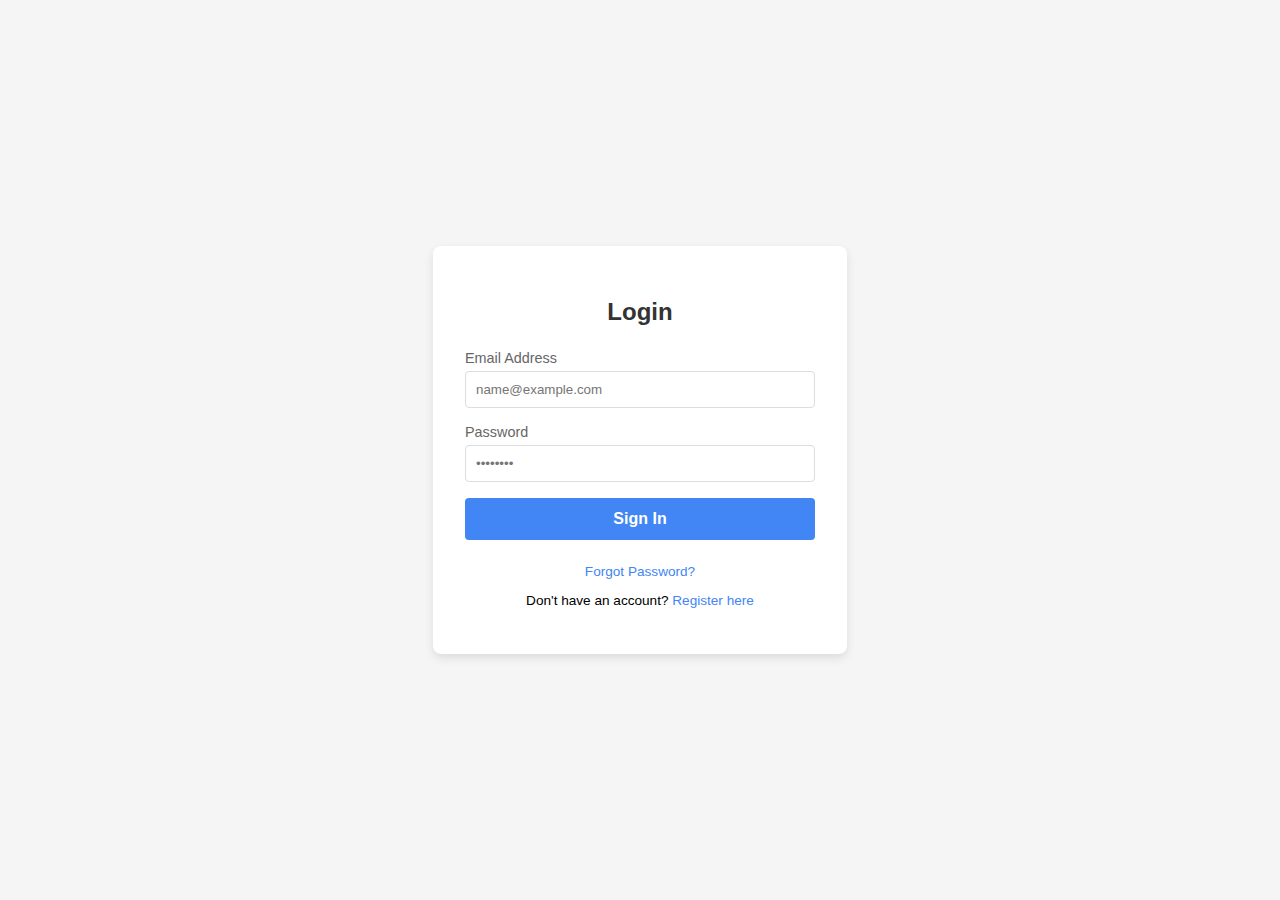
<file: adin.html>
<!DOCTYPE html>
<html lang="en">
<head>
    <meta charset="UTF-8">
    <meta name="viewport" content="width=device-width, initial-scale=1.0">
    <title>Super Admin Dashboard</title>
    <link rel="stylesheet" href="https://cdnjs.cloudflare.com/ajax/libs/font-awesome/6.4.0/css/all.min.css">
    <style>
        :root {
            --sidebar-width: 260px;
            --primary: #4285f4;
            --secondary: #34a853;
            --danger: #ea4335;
            --text-main: #202124;
            --bg-body: #f1f3f4;
        }

        body { font-family: 'Segoe UI', sans-serif; background: var(--bg-body); margin: 0; display: flex; overflow-x: hidden; }

        /* Sidebar & Layout */
        nav { width: var(--sidebar-width); background: #fff; height: 100vh; border-right: 1px solid #dadce0; position: fixed; display: flex; flex-direction: column; z-index: 100; }
        main { margin-left: var(--sidebar-width); flex: 1; min-height: 100vh; }
        header { background: #fff; padding: 15px 25px; display: flex; justify-content: space-between; align-items: center; border-bottom: 1px solid #dadce0; position: sticky; top: 0; z-index: 99; }

        /* Elements */
        .content { padding: 30px; max-width: 1100px; margin: 0 auto; }
        .card { background: #fff; padding: 20px; border-radius: 12px; border: 1px solid #dadce0; margin-bottom: 20px; box-shadow: 0 2px 4px rgba(0,0,0,0.05); }
        .nav-item { padding: 15px 25px; border: none; background: none; width: 100%; text-align: left; cursor: pointer; color: #5f6368; font-size: 15px; transition: 0.3s; }
        .nav-item.active { background: #e8f0fe; color: var(--primary); border-radius: 0 50px 50px 0; font-weight: bold; }
        .hidden { display: none !important; }

        input, textarea { width: 100%; padding: 12px; margin: 10px 0; border: 1px solid #ddd; border-radius: 8px; font-family: inherit; box-sizing: border-box; }
        button { background: var(--primary); color: white; border: none; padding: 10px 20px; border-radius: 6px; cursor: pointer; font-weight: bold; }
        
        table { width: 100%; border-collapse: collapse; }
        th { text-align: left; padding: 12px; border-bottom: 2px solid #eee; background: #f8f9fa; }
        td { padding: 12px; border-bottom: 1px solid #eee; font-size: 14px; }
        
        .badge-count { background: #e8f0fe; color: var(--primary); padding: 2px 8px; border-radius: 10px; font-weight: bold; }
        .status-tag { font-size: 11px; font-weight: bold; text-transform: uppercase; padding: 2px 6px; border-radius: 4px; margin-left: 5px; }
        .status-active { background: #e6f4ea; color: #1e8e3e; }
        .status-banned { background: #fce8e6; color: #d93025; }

        /* --- MODAL STYLES --- */
        .modal-overlay { position: fixed; inset: 0; background: rgba(0,0,0,0.5); display: flex; align-items: center; justify-content: center; z-index: 1000; visibility: hidden; opacity: 0; transition: 0.3s; }
        .modal-overlay.active { visibility: visible; opacity: 1; }
        .modal { background: white; padding: 30px; border-radius: 12px; width: 90%; max-width: 400px; text-align: center; transform: translateY(20px); transition: 0.3s; }
        .modal-overlay.active .modal { transform: translateY(0); }
        .modal i { font-size: 50px; margin-bottom: 15px; }
        .modal.success i { color: var(--secondary); }
        .modal.error i { color: var(--danger); }
        
        /* New Styles for History Table inside Modal */
    #historyModal .modal { width: 600px; max-width: 95%; max-height: 80vh; overflow-y: auto; text-align: left; }
    .history-row { display: flex; justify-content: space-between; padding: 10px; border-bottom: 1px solid #eee; font-size: 13px; }
    .history-row:last-child { border-bottom: none; }
    .action-text { font-weight: 500; color: var(--text-main); }
    .time-text { color: var(--text-sub); font-size: 12px; }
    </style>
</head>
<body>

    <div id="historyModal" class="modal-overlay" onclick="closeHistoryModal(event)">
    <div class="modal" onclick="event.stopPropagation()">
        <div style="display:flex; justify-content:space-between; align-items:center; margin-bottom:20px;">
            <h3 id="historyTitle" style="margin:0;">User History</h3>
            <button onclick="closeHistoryModal()" style="background:#eee; color:#333; padding:5px 10px;">&times;</button>
        </div>
        <div id="historyContent">
            <p>Loading activities...</p>
        </div>
    </div>
</div>

    <div id="statusModal" class="modal-overlay">
        <div class="modal" id="modalContent">
            <i id="modalIcon" class="fas fa-check-circle"></i>
            <h3 id="modalTitle">Notification</h3>
            <p id="modalMsg">Action completed successfully!</p>
            <div id="modalActions" style="display: flex; gap: 10px; margin-top: 20px;">
                <button id="modalConfirmBtn" class="hidden" style="flex: 1; background: var(--danger); justify-content: center;">Confirm</button>
                <button id="modalCloseBtn" onclick="closeModal()" style="flex: 1; background: #eee; color: #333; justify-content: center;">Close</button>
            </div>
        </div>
    </div>

    <nav>
        <div style="padding:25px; font-size:22px; font-weight:bold; color:var(--primary);">AppPortal Admin</div>
        <button class="nav-item active" onclick="showSection('dash')"><i class="fas fa-chart-line"></i> Overview</button>
        <button class="nav-item" onclick="showSection('users')"><i class="fas fa-users"></i> Manage Users</button>
        <button class="nav-item" onclick="showSection('msg')"><i class="fas fa-paper-plane"></i> Send Message</button>
        <button class="nav-item" onclick="showSection('profile')"><i class="fas fa-cog"></i> Settings</button>
        <button class="nav-item" onclick="handleLogout()" style="margin-top: auto; color: var(--danger);"><i class="fas fa-sign-out-alt"></i> Logout</button>
    </nav>

    <main>
        <header>
            <div id="sectionTitle">Dashboard Overview</div>
            <div style="display:flex; align-items:center;">
                <span id="topName" style="margin-right:10px; font-weight:600;">Admin</span>
                <img id="topAvatar" src="" style="width:35px; border-radius:50%;">
            </div>
        </header>

        <div class="content">
            <section id="dash">
                <div class="card">
                    <h3>System Health</h3>
                    <p>Welcome back. Your system is running normally.</p>
                </div>
            </section>

            <section id="users" class="hidden">
                <div class="card">
                    <div style="display:flex; justify-content:space-between; align-items:center; margin-bottom:15px;">
                        <h3>Registered Users</h3>
                        <input type="text" id="userSearch" placeholder="Search by name or email..." style="width:250px; margin:0;" onkeyup="filterUsers()">
                    </div>
                    <table>
                        <thead>
                            <tr>
                                <th>Name</th>
                                <th>Email</th>
                                <th>Activities</th>
                                <th>Action</th>
                            </tr>
                        </thead>
                        <tbody id="userListBody">
                            <tr><td colspan="4">Loading user data...</td></tr>
                        </tbody>
                    </table>
                </div>
            </section>

            <section id="msg" class="hidden">
                <div class="card">
                    <h3>Direct Message</h3>
                    <input type="email" id="targetEmail" placeholder="Recipient Email">
                    <textarea id="adminMsg" rows="5" placeholder="Your message..."></textarea>
                    <button id="sendBtn" onclick="sendAdminMessage()"> 
                        <span id="sendText">Send Now</span>
                        <i id="sendLoader" class="fas fa-spinner fa-spin hidden"></i>
                    </button>
                </div>
            </section>

            <section id="profile" class="hidden">
                <div class="card">
                    <h3>Admin Profile</h3>
                    <input type="text" id="newNameInput" placeholder="Update Admin Name">
                    <button id="updateBtn" onclick="updateName()">Save Changes</button>
                </div>
            </section>
        </div>
    </main>

    <script>
        const API_URL = 'https://script.google.com/macros/s/AKfycbxc7m46xTrD-F9ObUzVwPywNn8zqm_3RHWx_QWuna0IQR-6AfpyGUFrAF6P3ItwUZ49DA/exec'; // RE-ADD YOUR URL HERE

        async function api(func, data) {
            const fd = new URLSearchParams();
            fd.append('function', func);
            fd.append('data', JSON.stringify({ ...data, token: localStorage.getItem('gas_session_token') }));
            const res = await fetch(API_URL, { method: 'POST', body: fd });
            return await res.json();
        }

        function showSection(id) {
            ['dash', 'users', 'msg', 'profile'].forEach(s => document.getElementById(s).classList.add('hidden'));
            document.getElementById(id).classList.remove('hidden');
            document.querySelectorAll('.nav-item').forEach(b => b.classList.remove('active'));
            if(id === 'users') fetchAllUsers();
        }

        async function fetchAllUsers() {
            const res = await api('getAllUsers', {});
            const body = document.getElementById('userListBody');
            if(res.success) {
                window.allUsers = res.users; // Cache for search
                renderUserTable(res.users);
            }
        }

        async function viewHistory(email) {
        document.getElementById('historyTitle').innerText = "History for " + email;
        document.getElementById('historyContent').innerHTML = '<p><i class="fas fa-spinner fa-spin"></i> Fetching logs...</p>';
        document.getElementById('historyModal').classList.add('active');

        const res = await api('getUserHistory', { targetEmail: email });
        
        const content = document.getElementById('historyContent');
        if (res.success && res.logs.length > 0) {
            content.innerHTML = res.logs.map(log => `
                <div class="history-row">
                    <span class="action-text">${log.action}</span>
                    <span class="time-text">${new Date(log.timestamp).toLocaleString()}</span>
                </div>
            `).join('');
        } else {
            content.innerHTML = '<p style="text-align:center; padding:20px;">No activity recorded for this user.</p>';
        }
    }

    function closeHistoryModal(e) {
        document.getElementById('historyModal').classList.remove('active');
    }

        function renderUserTable(users) {
            const body = document.getElementById('userListBody');
            body.innerHTML = users.map(u => {
        const isBanned = u.status === 'Banned';
        const banBtnClass = isBanned ? 'btn-active' : 'btn-ban';
        const banBtnText = isBanned ? 'Unban' : 'Ban';
        const statusBadge = isBanned ? 
            `<span style="color:var(--danger); font-weight:bold;">[BANNED]</span>` : 
            `<span style="color:var(--secondary);">[Active]</span>`;

        return `
                <tr>
                    <td><strong>${u.name}</strong>
                    <span class="status-tag ${isBanned ? 'status-banned' : 'status-active'}">${u.status || 'Active'}</span></td>
                    <td>${u.email}</td>
                    <td><span class="badge-count">${u.activityCount}</span></td>
                    <td>
                    <button onclick="viewHistory('${u.email}')" style="background:#6c757d; padding:5px 10px; font-size:12px; margin-right:5px;">
                        <i class="fas fa-eye"></i> History
                    </button>
                    <button onclick="toggleBan('${u.email}', '${u.status}')" style="background:${isBanned ? 'var(--secondary)' : 'var(--danger)'}; padding:5px 8px; font-size:11px;">
                        <i class="fas fa-user-${isBanned ? 'check' : 'slash'}"></i> ${banBtnText}
                    </button>
                    <button title="Force Logout" onclick="forceLogout('${u.email}')" style="background:var(--danger);"><i class="fas fa-running"></i> Kick</button>
                        <button onclick="openChat('${u.email}')" style="background:var(--secondary); padding:5px 10px; font-size:12px;">
                            <i class="fas fa-comment"></i> Message
                        </button>
                    </td>
                </tr>
            `;
            }).join('');
        }

        function filterUsers() {
            const term = document.getElementById('userSearch').value.toLowerCase();
            const filtered = window.allUsers.filter(u => 
                u.name.toLowerCase().includes(term) || u.email.toLowerCase().includes(term)
            );
            renderUserTable(filtered);
        }

        function openChat(email) {
            document.getElementById('targetEmail').value = email;
            showSection('msg');
        }

      async function sendAdminMessage() {
    const email = document.getElementById('targetEmail').value;
    const msg = document.getElementById('adminMsg').value;
    
    // Target the actual button for disabling, and the span for text
    const btn = document.getElementById('sendBtn'); 
    const btnText = document.getElementById('sendText');
    const loader = document.getElementById('sendLoader');
    
    // Validation
    if(!email || !msg) {
        return openModal("Input Required", "Please fill in both email and message.", false);
    }

    // UI Loading State: Disable the actual button
    btn.disabled = true;
    btnText.innerText = "Sending...";
    loader.classList.remove('hidden');
    
    // API Call
    const res = await api('sendMessage', { recipientEmail: email, message: msg });

    // Reset UI State
    btn.disabled = false;
    btnText.innerText = "Send Now";
    loader.classList.add('hidden');

    if(res.success) {
        openModal("Success", "Message sent to " + email, true);
        document.getElementById('adminMsg').value = '';
    } else {
        openModal("Error", res.message || "Message could not be sent.", false);
    }
}

        // --- UI: MODAL ---
        function openModal(title, msg, isSuccess) {
            const modalObj = document.getElementById('modalContent');
                     // Clean up from confirm mode
            document.getElementById('modalConfirmBtn').classList.add('hidden');
            document.getElementById('modalCloseBtn').innerText = "Close";
            document.getElementById('modalTitle').innerText = title;
            document.getElementById('modalMsg').innerText = msg;
            modalObj.className = isSuccess ? 'modal success' : 'modal error';
            document.getElementById('modalIcon').className = isSuccess ? 'fas fa-check-circle' : 'fas fa-exclamation-triangle';
            document.getElementById('statusModal').classList.add('active');
        }

        function closeModal() { 
            document.getElementById('statusModal').classList.remove('active'); 
            setTimeout(() => {
                document.getElementById('modalConfirmBtn').classList.add('hidden');
                document.getElementById('modalConfirmBtn').disabled = false;
                document.getElementById('modalCloseBtn').innerText = "Close";
            }, 300);
        }

            // --- LOGIC: PROFILE ---
        async function updateName() {
            const name = document.getElementById('newNameInput').value;
            if(!name) return openModal("Empty Field", "Please enter a valid name.", false);
            
            const btn = document.getElementById('updateBtn');
            btn.disabled = true;

            const res = await api('updateProfile', { newName: name });
            if(res.success) {
                localStorage.setItem('gas_user_name', name);
                openModal("Success", "Your profile name has been updated.", true);
                setTimeout(() => location.reload(), 1500);
            } else {
                openModal("Update Failed", res.message, false);
                btn.disabled = false;
            }
        }

        function handleLogout() {
            localStorage.clear();
            window.location.href = 'in.html';
        }



        // Force log out
         async function forceLogout(email) {
    
    document.getElementById('modalTitle').innerText = "Force Disconnect";
    document.getElementById('modalMsg').innerText = `Are you sure you want to immediately terminate all active sessions for ${email}? The user will be redirected to the login page.`;
    
    // Set icon and styling for warning
    const icon = document.getElementById('modalIcon');
    icon.className = "fas fa-user-clock";
    icon.style.color = "var(--danger)";
    document.getElementById('modalContent').className = "modal error";

    const confirmBtn = document.getElementById('modalConfirmBtn');
    const closeBtn = document.getElementById('modalCloseBtn');
    
    // 2. Configure Buttons
    confirmBtn.classList.remove('hidden');
    confirmBtn.innerText = "Terminate";
    confirmBtn.style.background = "var(--danger)";
    closeBtn.innerText = "Cancel";

    // 3. Define the Action
    confirmBtn.onclick = async () => {
        confirmBtn.disabled = true;
        confirmBtn.innerHTML = '<i class="fas fa-spinner fa-spin"></i> Kicking...';
        
        const res = await api('forceLogout', { targetEmail: email });
        
        if (res.success) {
            closeModal();
            setTimeout(() => {
                openModal("Disconnected", `${email} has been logged out of the system.`, true);
                fetchAllUsers(); // Refresh UI to show updated log counts if applicable
            }, 300);
        } else {
            openModal("Action Failed", res.message || "Could not terminate user session.", false);
        }
    };

    // 4. Show Modal
    document.getElementById('statusModal').classList.add('active');
}

        // LOGIC TO TOGGLE BAN
        async function toggleBan(email, currentStatus) {
            const isBanning = currentStatus !== 'Banned';
            const title = isBanning ? "Confirm Ban" : "Confirm Reactivation";
            const msg = isBanning 
                ? `Are you sure you want to BAN ${email}? This user will no longer be able to log in.`
                : `Are you sure you want to reactivate ${email}?`;

            document.getElementById('modalTitle').innerText = title;
            document.getElementById('modalMsg').innerText = msg;
            document.getElementById('modalIcon').className = "fas fa-exclamation-triangle";
            document.getElementById('modalIcon').style.color = "var(--warning)";
            
            const confirmBtn = document.getElementById('modalConfirmBtn');
            const closeBtn = document.getElementById('modalCloseBtn');
            
            confirmBtn.classList.remove('hidden');
            confirmBtn.innerText = isBanning ? "Ban" : "Reactivate";
            confirmBtn.style.background = isBanning ? "var(--danger)" : "var(--secondary)";
            closeBtn.innerText = "Cancel";

            confirmBtn.onclick = async () => {
                confirmBtn.disabled = true;
                const res = await api('toggleUserStatus', { targetEmail: email, currentStatus: currentStatus });
                if (res.success) {
                    closeModal();
                    setTimeout(() => {
                        openModal("Updated", `${email} status has been changed.`, true);
                        fetchAllUsers();
                    }, 300);
                } else {
                    openModal("Error", res.message, false);
                }
            };
            document.getElementById('statusModal').classList.add('active');
        }

        
             // --- INITIALIZE ---
        window.onload = () => {
            const token = localStorage.getItem('gas_session_token');
            if(!token) window.location.href = 'in.html';
            
            const name = localStorage.getItem('gas_user_name') || 'Admin';
            document.getElementById('topName').innerText = name;
            document.getElementById('topAvatar').src = `https://ui-avatars.com/api/?name=${name}&background=random`;
        };
        
    </script>
</body>
</html>
</file>
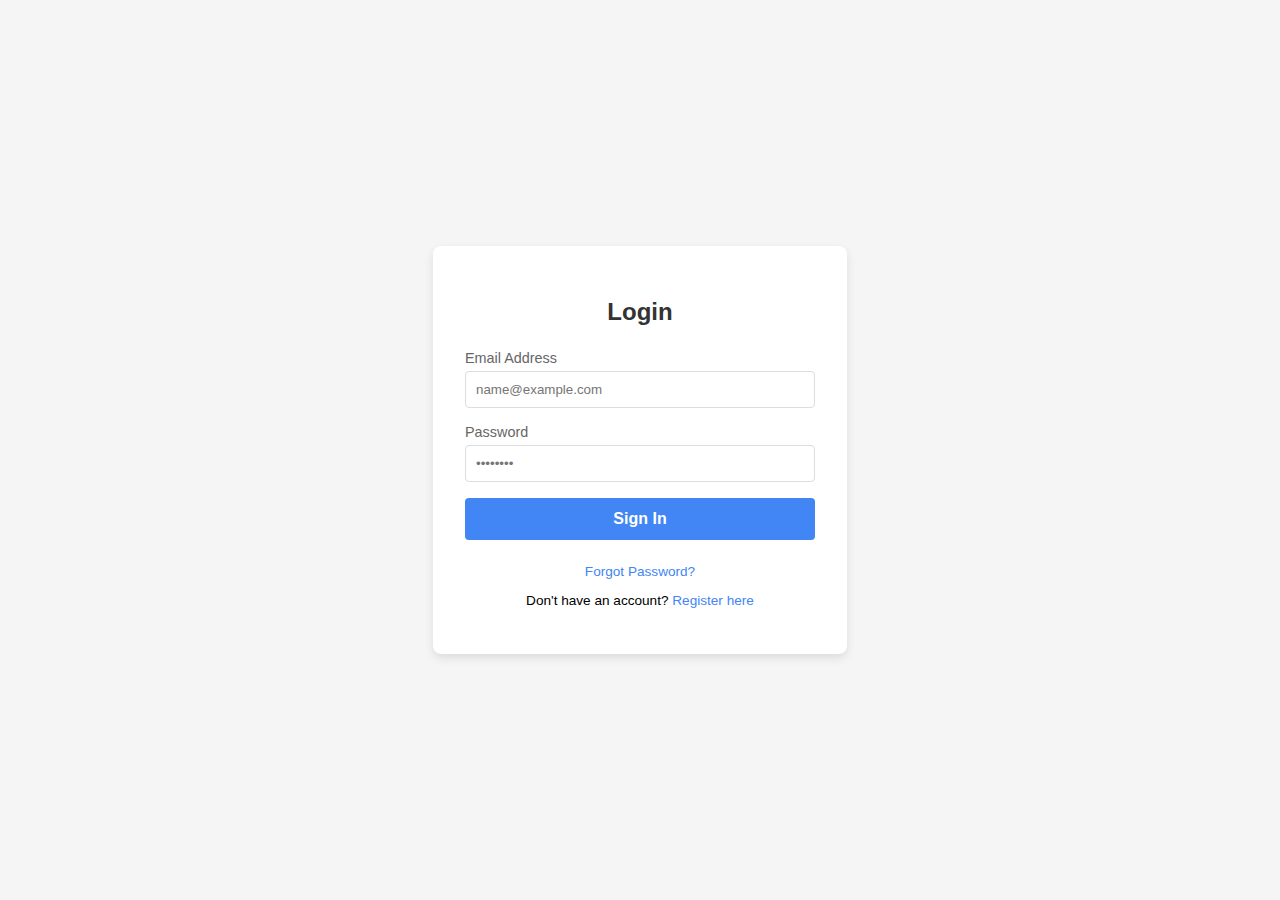
<file: in.html>
<!DOCTYPE html>
<html lang="en">
<head>
    <meta charset="UTF-8">
    <meta name="viewport" content="width=device-width, initial-scale=1.0">
    <title>Login | Apps Script Auth</title>
    <style>
        :root {
            --primary: #4285f4;
            --primary-hover: #357ae8;
            --bg: #f5f5f5;
        }

        body {
            font-family: 'Segoe UI', Tahoma, Geneva, Verdana, sans-serif;
            background-color: var(--bg);
            display: flex;
            justify-content: center;
            align-items: center;
            height: 100vh;
            margin: 0;
        }

        .login-card {
            background: white;
            padding: 2rem;
            border-radius: 8px;
            box-shadow: 0 4px 10px rgba(0,0,0,0.1);
            width: 100%;
            max-width: 350px;
        }

        h2 { text-align: center; color: #333; margin-bottom: 1.5rem; }

        .input-group { margin-bottom: 1rem; }

        label { display: block; margin-bottom: 5px; color: #666; font-size: 0.9rem; }

        input {
            width: 100%;
            padding: 10px;
            border: 1px solid #ddd;
            border-radius: 4px;
            box-sizing: border-box; /* Crucial for padding */
        }

        button {
            width: 100%;
            padding: 12px;
            background-color: var(--primary);
            color: white;
            border: none;
            border-radius: 4px;
            cursor: pointer;
            font-size: 1rem;
            font-weight: bold;
            transition: background 0.3s;
        }

        button:hover { background-color: var(--primary-hover); }

        button:disabled { background-color: #ccc; cursor: not-allowed; }

        .footer-links {
            margin-top: 1.5rem;
            text-align: center;
            font-size: 0.85rem;
        }

        .footer-links a { color: var(--primary); text-decoration: none; }
        
        #message {
            margin-top: 1rem;
            padding: 10px;
            border-radius: 4px;
            display: none;
            font-size: 0.85rem;
            text-align: center;
        }

        .error { background-color: #ffebee; color: #c62828; display: block !important; }
        .success { background-color: #e8f5e9; color: #2e7d32; display: block !important; }
    </style>
</head>
<body>

<div class="login-card">
    <h2>Login</h2>
    <form id="loginForm">
        <div class="input-group">
            <label for="email">Email Address</label>
            <input type="email" id="email" required placeholder="name@example.com">
        </div>
        <div class="input-group">
            <label for="password">Password</label>
            <input type="password" id="password" required placeholder="••••••••">
        </div>
        <button type="submit" id="loginBtn">Sign In</button>
    </form>

    <div id="message"></div>

    <div class="footer-links">
        <p><a href="reset.html">Forgot Password?</a></p>
        <p>Don't have an account? <a href="up.html">Register here</a></p>
    </div>
</div>

<script>
    const API_URL = 'https://script.google.com/macros/s/AKfycbwg0meNO7VO-F3OEswxkHB5GlGB0z3phRm8kOrRBodhZ2spwJMnH4RTxxyr9otZfh9dLw/exec';

    const loginForm = document.getElementById('loginForm');
    const loginBtn = document.getElementById('loginBtn');
    const messageDiv = document.getElementById('message');

    loginForm.addEventListener('submit', async (e) => {
        e.preventDefault();
        
        // UI Feedback
        loginBtn.disabled = true;
        loginBtn.innerText = 'Checking...';
        messageDiv.className = '';
        messageDiv.innerText = '';

        const data = {
            email: document.getElementById('email').value,
            password: document.getElementById('password').value
        };

        // Prepare FormData as per your requirement
        const formData = new FormData();
        formData.append('function', 'login');
        formData.append('data', JSON.stringify(data));

        try {
            const response = await fetch(API_URL, {
                method: 'POST',
                body: formData // Sending as FormData, not JSON body
            });

            const result = await response.json();

            if (result.success) {
                messageDiv.innerText = 'Login successful! Redirecting...';
                messageDiv.className = 'success';
                
                // Store session token in LocalStorage
                localStorage.setItem('gas_session_token', result.token);
                localStorage.setItem('gas_user_name', result.name);

                // Redirect to dashboard after 1 second
                setTimeout(() => {
                    window.location.href = 'admin.html';
                }, 1500);
            } else {
                messageDiv.innerText = 'Error: ' + result.error;
                messageDiv.className = 'error';
                loginBtn.disabled = false;
                loginBtn.innerText = 'Sign In';
            }
        } catch (error) {
            messageDiv.innerText = 'Connection Error: Check if Web App is deployed for "Anyone".';
            messageDiv.className = 'error';
            loginBtn.disabled = false;
            loginBtn.innerText = 'Sign In';
        }
    });
</script>

</body>
</html>
</file>
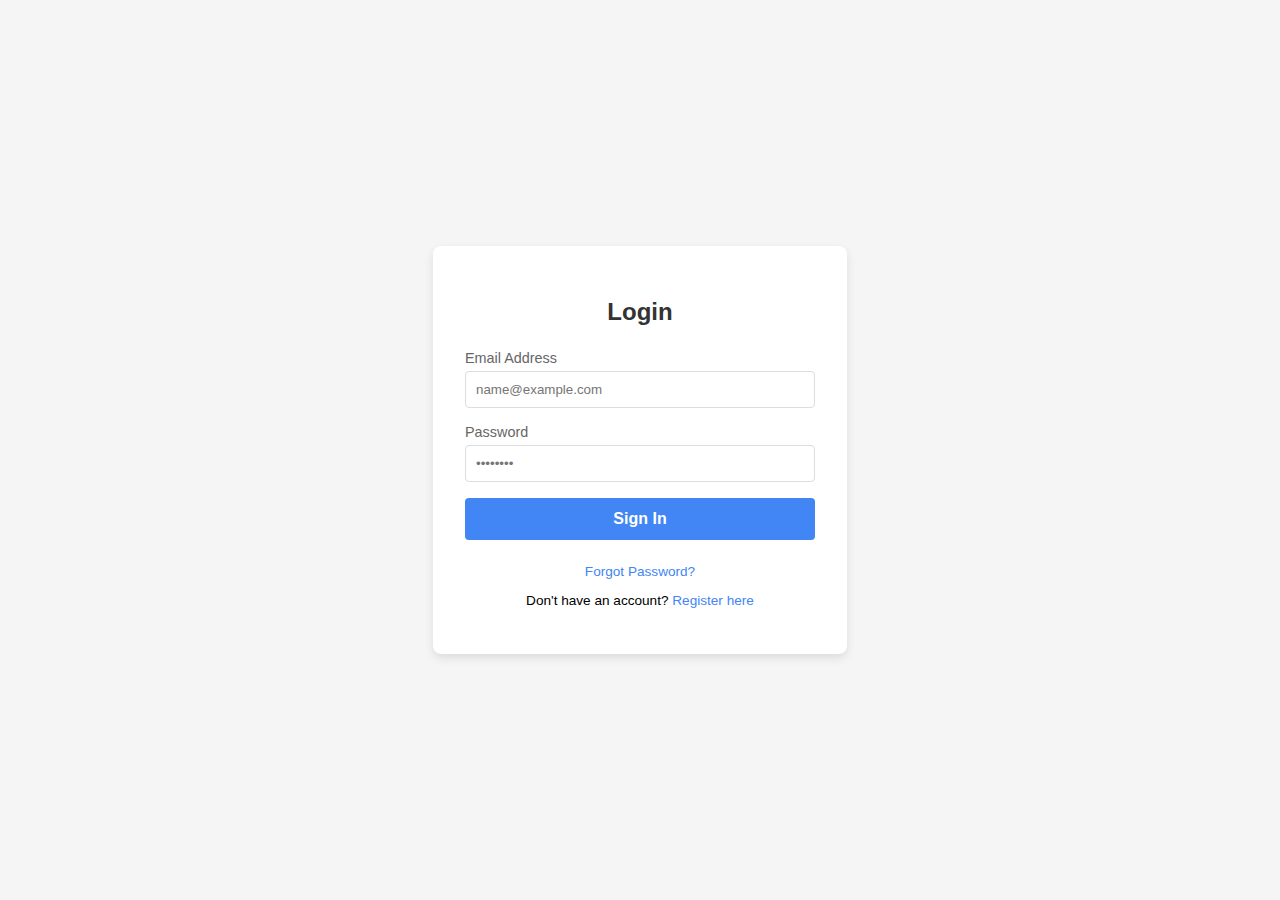
<file: super.html>
<!DOCTYPE html>
<html lang="en">
<head>
    <meta charset="UTF-8">
    <meta name="viewport" content="width=device-width, initial-scale=1.0">
    <title>Super Admin Dashboard</title>
    <link rel="stylesheet" href="https://cdnjs.cloudflare.com/ajax/libs/font-awesome/6.4.0/css/all.min.css">
    <style>
        :root {
            --sidebar-width: 260px;
            --primary: #4285f4;
            --secondary: #34a853;
            --danger: #ea4335;
            --text-main: #202124;
            --bg-body: #f1f3f4;
        }

        body { font-family: 'Segoe UI', sans-serif; background: var(--bg-body); margin: 0; display: flex; overflow-x: hidden; }

        /* Sidebar & Layout */
        nav { width: var(--sidebar-width); background: #fff; height: 100vh; border-right: 1px solid #dadce0; position: fixed; display: flex; flex-direction: column; z-index: 100; }
        main { margin-left: var(--sidebar-width); flex: 1; min-height: 100vh; }
        header { background: #fff; padding: 15px 25px; display: flex; justify-content: space-between; align-items: center; border-bottom: 1px solid #dadce0; position: sticky; top: 0; z-index: 99; }

        /* Elements */
        .content { padding: 30px; max-width: 1100px; margin: 0 auto; }
        .card { background: #fff; padding: 20px; border-radius: 12px; border: 1px solid #dadce0; margin-bottom: 20px; box-shadow: 0 2px 4px rgba(0,0,0,0.05); }
        .nav-item { padding: 15px 25px; border: none; background: none; width: 100%; text-align: left; cursor: pointer; color: #5f6368; font-size: 15px; transition: 0.3s; }
        .nav-item.active { background: #e8f0fe; color: var(--primary); border-radius: 0 50px 50px 0; font-weight: bold; }
        .hidden { display: none !important; }

        input, textarea { width: 100%; padding: 12px; margin: 10px 0; border: 1px solid #ddd; border-radius: 8px; font-family: inherit; box-sizing: border-box; }
        button { background: var(--primary); color: white; border: none; padding: 10px 20px; border-radius: 6px; cursor: pointer; font-weight: bold; }
        
        table { width: 100%; border-collapse: collapse; }
        th { text-align: left; padding: 12px; border-bottom: 2px solid #eee; background: #f8f9fa; }
        td { padding: 12px; border-bottom: 1px solid #eee; font-size: 14px; }
        
        .badge-count { background: #e8f0fe; color: var(--primary); padding: 2px 8px; border-radius: 10px; font-weight: bold; }

        /* --- MODAL STYLES --- */
        .modal-overlay { position: fixed; inset: 0; background: rgba(0,0,0,0.5); display: flex; align-items: center; justify-content: center; z-index: 1000; visibility: hidden; opacity: 0; transition: 0.3s; }
        .modal-overlay.active { visibility: visible; opacity: 1; }
        .modal { background: white; padding: 30px; border-radius: 12px; width: 90%; max-width: 400px; text-align: center; transform: translateY(20px); transition: 0.3s; }
        .modal-overlay.active .modal { transform: translateY(0); }
        .modal i { font-size: 50px; margin-bottom: 15px; }
        .modal.success i { color: var(--secondary); }
        .modal.error i { color: var(--danger); }
        
        /* New Styles for History Table inside Modal */
    #historyModal .modal { width: 600px; max-width: 95%; max-height: 80vh; overflow-y: auto; text-align: left; }
    .history-row { display: flex; justify-content: space-between; padding: 10px; border-bottom: 1px solid #eee; font-size: 13px; }
    .history-row:last-child { border-bottom: none; }
    .action-text { font-weight: 500; color: var(--text-main); }
    .time-text { color: var(--text-sub); font-size: 12px; }
    </style>
</head>
<body>

    <div id="historyModal" class="modal-overlay" onclick="closeHistoryModal(event)">
    <div class="modal" onclick="event.stopPropagation()">
        <div style="display:flex; justify-content:space-between; align-items:center; margin-bottom:20px;">
            <h3 id="historyTitle" style="margin:0;">User History</h3>
            <button onclick="closeHistoryModal()" style="background:#eee; color:#333; padding:5px 10px;">&times;</button>
        </div>
        <div id="historyContent">
            <p>Loading activities...</p>
        </div>
    </div>
</div>

    <div id="statusModal" class="modal-overlay">
        <div class="modal" id="modalContent">
            <i id="modalIcon" class="fas fa-check-circle"></i>
            <h3 id="modalTitle">Notification</h3>
            <p id="modalMsg">Action completed successfully!</p>
            <button onclick="closeModal()" style="width:100%">Close</button>
        </div>
    </div>

    <nav>
        <div style="padding:25px; font-size:22px; font-weight:bold; color:var(--primary);">AppPortal Admin</div>
        <button class="nav-item active" onclick="showSection('dash')"><i class="fas fa-chart-line"></i> Overview</button>
        <button class="nav-item" onclick="showSection('users')"><i class="fas fa-users"></i> Manage Users</button>
        <button class="nav-item" onclick="showSection('msg')"><i class="fas fa-paper-plane"></i> Send Message</button>
        <button class="nav-item" onclick="showSection('profile')"><i class="fas fa-cog"></i> Settings</button>
        <button class="nav-item" onclick="handleLogout()" style="margin-top: auto; color: var(--danger);"><i class="fas fa-sign-out-alt"></i> Logout</button>
    </nav>

    <main>
        <header>
            <div id="sectionTitle">Dashboard Overview</div>
            <div style="display:flex; align-items:center;">
                <span id="topName" style="margin-right:10px; font-weight:600;">Admin</span>
                <img id="topAvatar" src="" style="width:35px; border-radius:50%;">
            </div>
        </header>

        <div class="content">
            <section id="dash">
                <div class="card">
                    <h3>System Health</h3>
                    <p>Welcome back. Your system is running normally.</p>
                </div>
            </section>

            <section id="users" class="hidden">
                <div class="card">
                    <div style="display:flex; justify-content:space-between; align-items:center; margin-bottom:15px;">
                        <h3>Registered Users</h3>
                        <input type="text" id="userSearch" placeholder="Search by name or email..." style="width:250px; margin:0;" onkeyup="filterUsers()">
                    </div>
                    <table>
                        <thead>
                            <tr>
                                <th>Name</th>
                                <th>Email</th>
                                <th>Activities</th>
                                <th>Action</th>
                            </tr>
                        </thead>
                        <tbody id="userListBody">
                            <tr><td colspan="4">Loading user data...</td></tr>
                        </tbody>
                    </table>
                </div>
            </section>

            <section id="msg" class="hidden">
                <div class="card">
                    <h3>Direct Message</h3>
                    <input type="email" id="targetEmail" placeholder="Recipient Email">
                    <textarea id="adminMsg" rows="5" placeholder="Your message..."></textarea>
                    <button onclick="sendAdminMessage()"> 
                        <span id="sendText">Send Now</span>
                        <i id="sendLoader" class="fas fa-spinner fa-spin hidden"></i>
                    </button>
                </div>
            </section>

            <section id="profile" class="hidden">
                <div class="card">
                    <h3>Admin Profile</h3>
                    <input type="text" id="newNameInput" placeholder="Update Admin Name">
                    <button onclick="updateName()">Save Changes</button>
                </div>
            </section>
        </div>
    </main>

    <script>
        const API_URL = 'https://script.google.com/macros/s/AKfycby0HnC8gxw9-ttPCxPC87kgbzYJYpI5Em_DRdi7vHuV3Qm0cRHcqPRE41pGgPD___yjrg/exec'; // RE-ADD YOUR URL HERE

        async function api(func, data) {
            const fd = new URLSearchParams();
            fd.append('function', func);
            fd.append('data', JSON.stringify({ ...data, token: localStorage.getItem('gas_session_token') }));
            const res = await fetch(API_URL, { method: 'POST', body: fd });
            return await res.json();
        }

        function showSection(id) {
            ['dash', 'users', 'msg', 'profile'].forEach(s => document.getElementById(s).classList.add('hidden'));
            document.getElementById(id).classList.remove('hidden');
            document.querySelectorAll('.nav-item').forEach(b => b.classList.remove('active'));
            if(id === 'users') fetchAllUsers();
        }

        async function fetchAllUsers() {
            const res = await api('getAllUsers', {});
            const body = document.getElementById('userListBody');
            if(res.success) {
                window.allUsers = res.users; // Cache for search
                renderUserTable(res.users);
            }
        }

        async function viewHistory(email) {
        document.getElementById('historyTitle').innerText = "History for " + email;
        document.getElementById('historyContent').innerHTML = '<p><i class="fas fa-spinner fa-spin"></i> Fetching logs...</p>';
        document.getElementById('historyModal').classList.add('active');

        const res = await api('getUserHistory', { targetEmail: email });
        
        const content = document.getElementById('historyContent');
        if (res.success && res.logs.length > 0) {
            content.innerHTML = res.logs.map(log => `
                <div class="history-row">
                    <span class="action-text">${log.action}</span>
                    <span class="time-text">${new Date(log.timestamp).toLocaleString()}</span>
                </div>
            `).join('');
        } else {
            content.innerHTML = '<p style="text-align:center; padding:20px;">No activity recorded for this user.</p>';
        }
    }

    function closeHistoryModal(e) {
        document.getElementById('historyModal').classList.remove('active');
    }

        function renderUserTable(users) {
            const body = document.getElementById('userListBody');
            body.innerHTML = users.map(u => {
        const isBanned = u.status === 'Banned';
        const banBtnClass = isBanned ? 'btn-active' : 'btn-ban';
        const banBtnText = isBanned ? 'Unban' : 'Ban';
        const statusBadge = isBanned ? 
            `<span style="color:var(--danger); font-weight:bold;">[BANNED]</span>` : 
            `<span style="color:var(--secondary);">[Active]</span>`;

        return `
                <tr>
                    <td><strong>${u.name}</strong></td>
                    <td>${u.email}</td>
                    <td><span class="badge-count">${u.activityCount}</span></td>
                    <td>
                    <button onclick="viewHistory('${u.email}')" style="background:#6c757d; padding:5px 10px; font-size:12px; margin-right:5px;">
                        <i class="fas fa-eye"></i> History
                    </button>
                    <button onclick="toggleBan('${u.email}', '${u.status}')" style="background:${isBanned ? 'var(--secondary)' : 'var(--danger)'}; padding:5px 8px; font-size:11px;">
                        <i class="fas fa-user-${isBanned ? 'check' : 'slash'}"></i> ${banBtnText}
                    </button>
                        <button onclick="openChat('${u.email}')" style="background:var(--secondary); padding:5px 10px; font-size:12px;">
                            <i class="fas fa-comment"></i> Message
                        </button>
                    </td>
                </tr>
            `;
            }).join('');
        }

        function filterUsers() {
            const term = document.getElementById('userSearch').value.toLowerCase();
            const filtered = window.allUsers.filter(u => 
                u.name.toLowerCase().includes(term) || u.email.toLowerCase().includes(term)
            );
            renderUserTable(filtered);
        }

        function openChat(email) {
            document.getElementById('targetEmail').value = email;
            showSection('msg');
        }

        async function sendAdminMessage() {
            const email = document.getElementById('targetEmail').value;
            const msg = document.getElementById('adminMsg').value;
            const btn = document.getElementById('sendBtn');
            
            if(!email || !msg) return openModal("Input Required", "Please fill in both email and message.", false);

            btn.disabled = true;
            document.getElementById('sendText').innerText = "Sending...";
            document.getElementById('sendLoader').classList.remove('hidden');
            
            const res = await api('sendMessage', { recipientEmail: email, message: msg });

             btn.disabled = false;
            document.getElementById('sendText').innerText = "Send Now";
            document.getElementById('sendLoader').classList.add('hidden');

            if(res.success) {
                openModal("Success", "Message sent to " + email);
                document.getElementById('adminMsg').value = '';
            }
        }

        // --- UI: MODAL ---
        function openModal(title, msg, isSuccess) {
            const modalObj = document.getElementById('modalContent');
            document.getElementById('modalTitle').innerText = title;
            document.getElementById('modalMsg').innerText = msg;
            modalObj.className = isSuccess ? 'modal success' : 'modal error';
            document.getElementById('modalIcon').className = isSuccess ? 'fas fa-check-circle' : 'fas fa-exclamation-triangle';
            document.getElementById('statusModal').classList.add('active');
        }

        function closeModal() { document.getElementById('statusModal').classList.remove('active'); }

            // --- LOGIC: PROFILE ---
        async function updateName() {
            const name = document.getElementById('newNameInput').value;
            if(!name) return openModal("Empty Field", "Please enter a valid name.", false);
            
            const btn = document.getElementById('updateBtn');
            btn.disabled = true;

            const res = await api('updateProfile', { newName: name });
            if(res.success) {
                localStorage.setItem('gas_user_name', name);
                openModal("Success", "Your profile name has been updated.", true);
                setTimeout(() => location.reload(), 1500);
            } else {
                openModal("Update Failed", res.message, false);
                btn.disabled = false;
            }
        }

        function handleLogout() {
            localStorage.clear();
            window.location.href = 'in.html';
        }

     
             // --- INITIALIZE ---
        window.onload = () => {
            const token = localStorage.getItem('gas_session_token');
            if(!token) window.location.href = 'in.html';
            
            const name = localStorage.getItem('gas_user_name') || 'Admin';
            document.getElementById('topName').innerText = name;
            document.getElementById('topAvatar').src = `https://ui-avatars.com/api/?name=${name}&background=random`;
        };

        // LOGIC TO TOGGLE BAN
async function toggleBan(email, currentStatus) {
    const confirmMsg = currentStatus === 'Banned' ? 
        `Are you sure you want to reactivate ${email}?` : 
        `Are you sure you want to BAN ${email}? This will block their login.`;

    if (!confirm(confirmMsg)) return;

    const res = await api('toggleUserStatus', { targetEmail: email, currentStatus: currentStatus });
    if (res.success) {
        openModal("Status Updated", `${email} is now ${res.newStatus}`, true);
        fetchAllUsers(); // Refresh the list
    } else {
        openModal("Error", res.message, false);
    }
}
        
    </script>
</body>
</html>
</file>
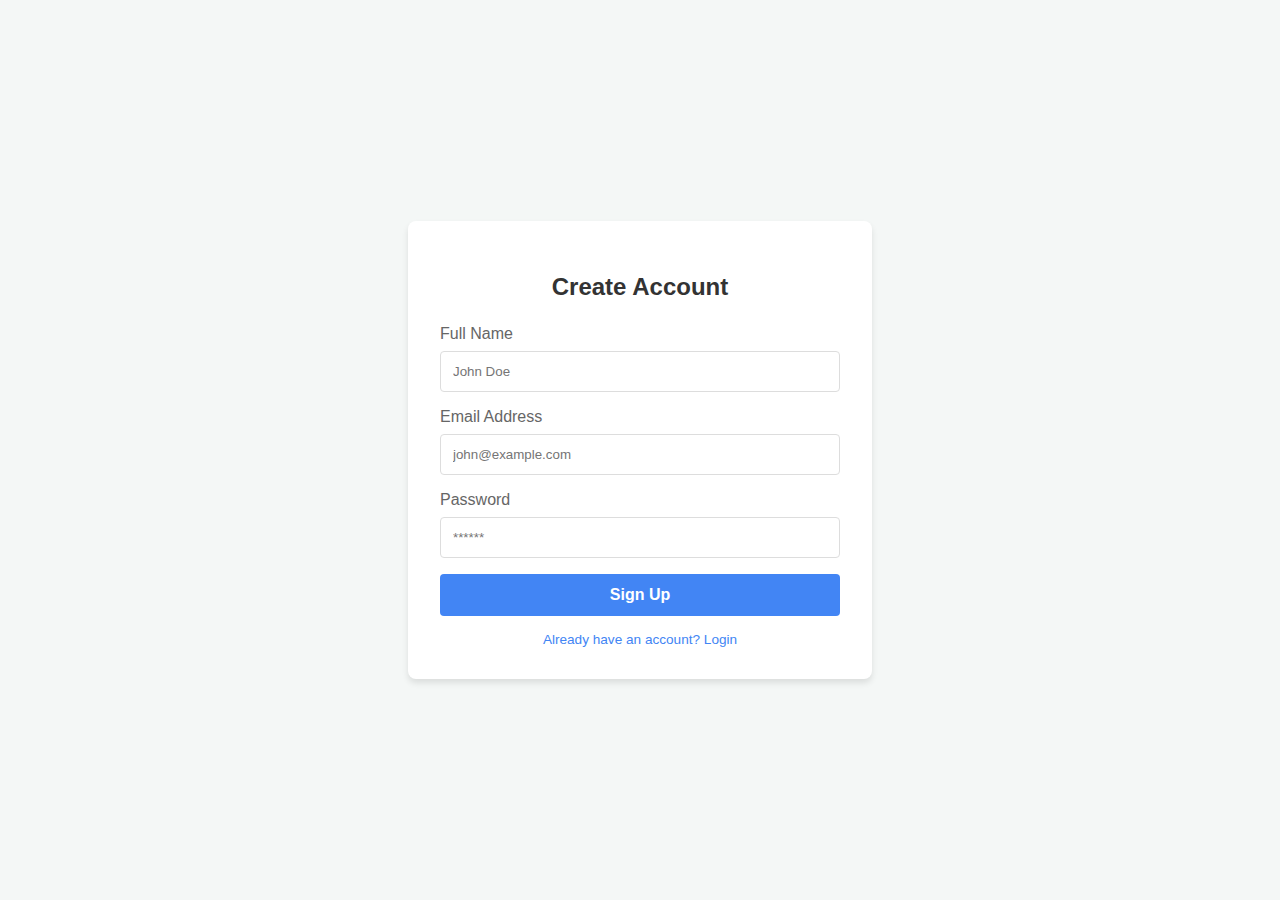
<file: up.html>
<!DOCTYPE html>
<html lang="en">
<head>
    <meta charset="UTF-8">
    <meta name="viewport" content="width=device-width, initial-scale=1.0">
    <title>Create Account</title>
    <style>
        body { font-family: 'Segoe UI', Tahoma, Geneva, Verdana, sans-serif; background-color: #f4f7f6; display: flex; justify-content: center; align-items: center; height: 100vh; margin: 0; }
        .card { background: white; padding: 2rem; border-radius: 8px; box-shadow: 0 4px 6px rgba(0,0,0,0.1); width: 100%; max-width: 400px; }
        h2 { color: #333; text-align: center; margin-bottom: 1.5rem; }
        .form-group { margin-bottom: 1rem; }
        label { display: block; margin-bottom: 0.5rem; color: #666; }
        input { width: 100%; padding: 0.75rem; border: 1px solid #ddd; border-radius: 4px; box-sizing: border-box; }
        button { width: 100%; padding: 0.75rem; background-color: #4285f4; color: white; border: none; border-radius: 4px; cursor: pointer; font-size: 1rem; font-weight: bold; transition: background 0.3s; }
        button:hover { background-color: #357ae8; }
        button:disabled { background-color: #ccc; }
        .message { margin-top: 1rem; text-align: center; font-size: 0.9rem; }
        .error { color: #d93025; }
        .success { color: #188038; }
        .link { display: block; margin-top: 1rem; text-align: center; color: #4285f4; text-decoration: none; font-size: 0.85rem; }
    </style>
</head>
<body>

<div class="card">
    <h2>Create Account</h2>
    <form id="registerForm">
        <div class="form-group">
            <label for="name">Full Name</label>
            <input type="text" id="name" name="name" placeholder="John Doe" required>
        </div>
        <div class="form-group">
            <label for="email">Email Address</label>
            <input type="email" id="email" name="email" placeholder="john@example.com" required>
        </div>
        <div class="form-group">
            <label for="password">Password</label>
            <input type="password" id="password" name="password" minlength="6" placeholder="******" required>
        </div>
        <button type="submit" id="submitBtn">Sign Up</button>
    </form>
    <div id="responseMsg" class="message"></div>
    <a href="in.html" class="link">Already have an account? Login</a>
</div>

<script>
    const API_URL = 'https://script.google.com/macros/s/AKfycbwg0meNO7VO-F3OEswxkHB5GlGB0z3phRm8kOrRBodhZ2spwJMnH4RTxxyr9otZfh9dLw/exec';

    document.getElementById('registerForm').addEventListener('submit', async function(e) {
        e.preventDefault();
        
        const submitBtn = document.getElementById('submitBtn');
        const responseMsg = document.getElementById('responseMsg');
        
        // UI Feedback
        submitBtn.disabled = true;
        submitBtn.innerText = 'Creating account...';
        responseMsg.innerText = '';
        responseMsg.className = 'message';

        // Prepare the data
        const payload = {
            name: document.getElementById('name').value,
            email: document.getElementById('email').value,
            password: document.getElementById('password').value
        };

        // Format as FormData (as required by the Apps Script doPost)
        const formData = new FormData();
        formData.append('function', 'register');
        formData.append('data', JSON.stringify(payload));

        try {
            const response = await fetch(API_URL, {
                method: 'POST',
                body: formData
            });

            const result = await response.json();

            if (result.success) {
                responseMsg.innerText = 'Registration successful! Redirecting to login...';
                responseMsg.classList.add('success');
                setTimeout(() => {
                    window.location.href = 'in.html'; 
                }, 2000);
            } else {
                responseMsg.innerText = 'Error: ' + result.error;
                responseMsg.classList.add('error');
                submitBtn.disabled = false;
                submitBtn.innerText = 'Sign Up';
            }
        } catch (error) {
            responseMsg.innerText = 'Connection error. Please check if the script is deployed correctly.';
            responseMsg.classList.add('error');
            submitBtn.disabled = false;
            submitBtn.innerText = 'Sign Up';
        }
    });
</script>

</body>
</html>
</file>
